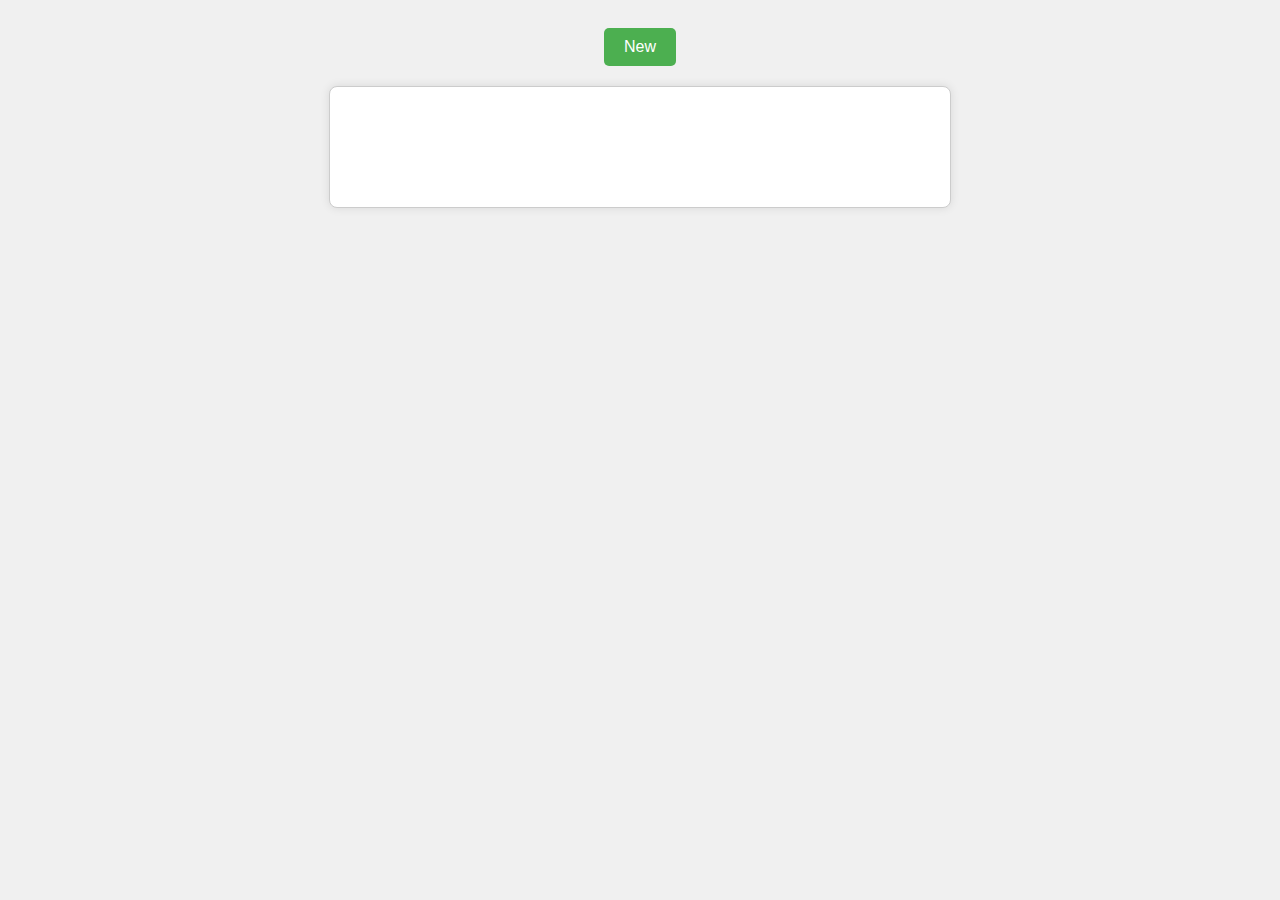
<file: cell03/ex03/Exercise03/index.html>
<!DOCTYPE html>
<html lang="en">
<head>
    <meta charset="UTF-8">
    <meta name="viewport" content="width=device-width, initial-scale=1.0">
    <title>To do or not to do</title>
    <style>
        body {
            font-family: sans-serif;
            display: flex;
            flex-direction: column;
            align-items: center;
            padding: 20px;
            background-color: #f0f0f0;
        }
        button {
            padding: 10px 20px;
            font-size: 16px;
            background-color: #4CAF50;
            color: white;
            border: none;
            border-radius: 5px;
            cursor: pointer;
            margin-bottom: 20px;
        }
        button:hover {
            background-color: #45a049;
        }
        #ft_list {
            border: 1px solid #ccc;
            width: 80%;
            max-width: 600px;
            min-height: 100px;
            padding: 10px;
            background-color: white;
            box-shadow: 0 0 10px rgba(0, 0, 0, 0.1);
            border-radius: 8px;
            display: flex; /* Use flexbox for stacking items */
            flex-direction: column; /* Stack items vertically */
            gap: 8px; /* Space between items */
        }
        .todo-item {
            background-color: #e9e9e9;
            padding: 10px;
            border-radius: 4px;
            border: 1px solid #ddd;
            cursor: pointer;
            word-wrap: break-word; /* Prevent long words from overflowing */
        }
        .todo-item:hover {
            background-color: #dcdcdc;
        }
    </style>
</head>
<body>

    <button id="newButton">New</button>
    <div id="ft_list">
        </div>

    <script src="todo.js"></script>
</body>
</html>
</file>
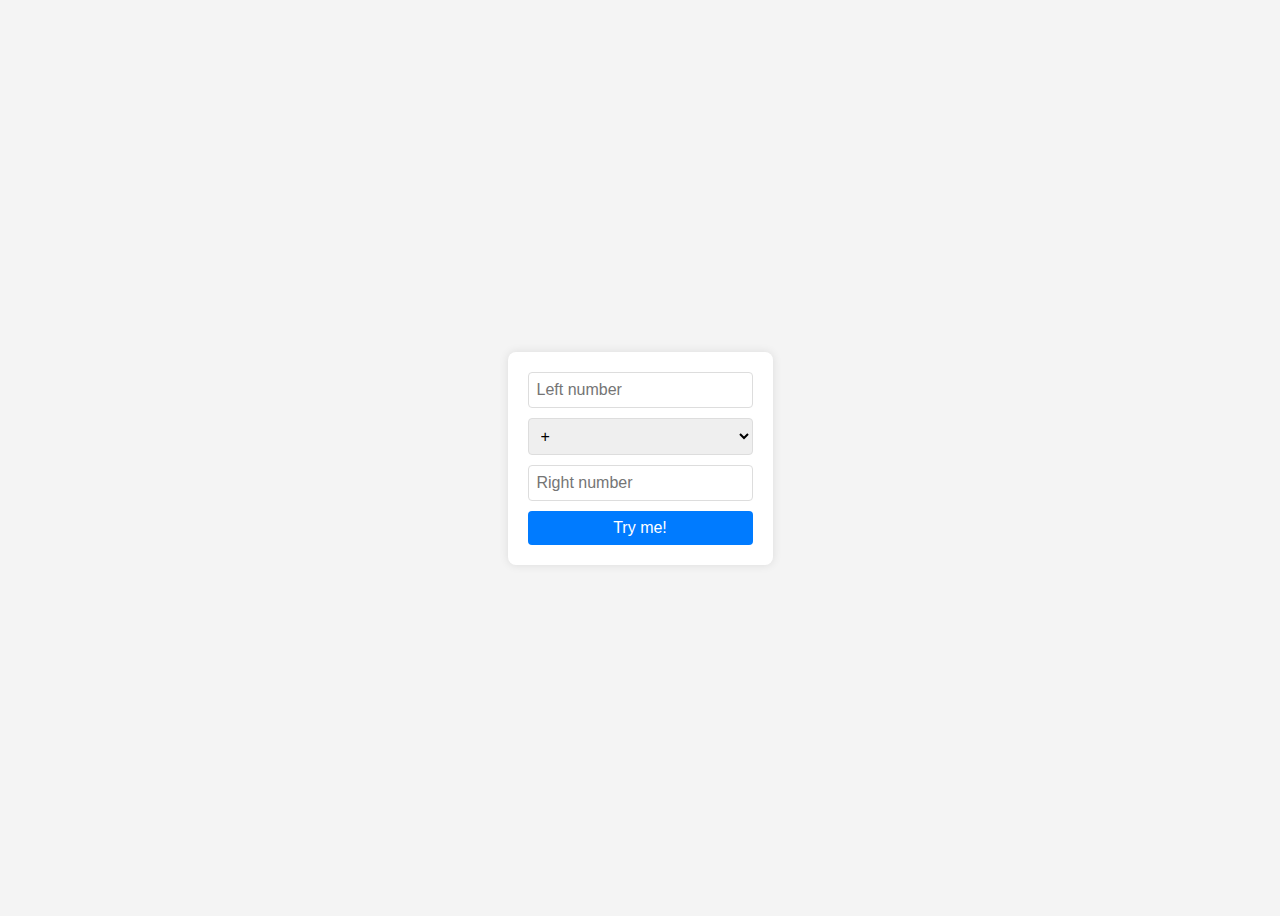
<file: cell03/ex02/calc.html>
<!DOCTYPE html>
<html lang="en">
<head>
    <meta charset="UTF-8">
    <meta name="viewport" content="width=device-width, initial-scale=1.0">
    <title>Basic Calculator</title>
    <style>
        body {
            font-family: sans-serif;
            display: flex;
            flex-direction: column;
            align-items: center;
            justify-content: center;
            min-height: 100vh;
            background-color: #f4f4f4;
        }
        .calculator-container {
            background-color: white;
            padding: 20px;
            border-radius: 8px;
            box-shadow: 0 0 10px rgba(0, 0, 0, 0.1);
            display: flex;
            flex-direction: column;
            gap: 10px;
        }
        input[type="text"], select, input[type="submit"] {
            padding: 8px;
            border-radius: 4px;
            border: 1px solid #ddd;
            font-size: 16px;
        }
        input[type="submit"] {
            background-color: #007bff;
            color: white;
            cursor: pointer;
            border: none;
        }
        input[type="submit"]:hover {
            background-color: #0056b3;
        }
    </style>
</head>
<body>

    <div class="calculator-container">
        <input type="text" id="num1" placeholder="Left number">
        <select id="operator">
            <option value="+">+</option>
            <option value="-">-</option>
            <option value="*">*</option>
            <option value="/">/</option>
            <option value="%">%</option>
        </select>
        <input type="text" id="num2" placeholder="Right number">
        <input type="submit" value="Try me!" id="calculateBtn">
    </div>

    <script>
        document.getElementById('calculateBtn').addEventListener('click', function() {
            const num1Input = document.getElementById('num1').value;
            const num2Input = document.getElementById('num2').value;
            const operator = document.getElementById('operator').value;

            // Convert inputs to numbers
            const num1 = parseInt(num1Input);
            const num2 = parseInt(num2Input);

            // 1. Validate inputs (positive integers >= 0)
            if (isNaN(num1) || isNaN(num2) || num1 < 0 || num2 < 0) {
                alert('Error :(');
                console.log('Error :(');
                return; // Stop execution if inputs are invalid
            }

            let result;
            let errorMessage = '';

            // 2. Perform calculation
            switch (operator) {
                case '+':
                    result = num1 + num2;
                    break;
                case '-':
                    result = num1 - num2;
                    break;
                case '*':
                    result = num1 * num2;
                    break;
                case '/':
                    if (num2 === 0) {
                        errorMessage = "It's over 9000!";
                    } else {
                        result = num1 / num2;
                    }
                    break;
                case '%':
                    if (num2 === 0) {
                        errorMessage = "It's over 9000!";
                    } else {
                        result = num1 % num2;
                    }
                    break;
                default:
                    errorMessage = "Error :("; // Should not happen with current select options
            }

            // 3. Display result or error
            if (errorMessage) {
                alert(errorMessage);
                console.log(errorMessage);
            } else {
                alert('Result: ' + result);
                console.log('Result: ' + result);
            }
        });

        // 4. Alert pop-up every 30 seconds
        setInterval(function() {
            alert('Please, use me...');
        }, 30000); // 30000 milliseconds = 30 seconds
    </script>
</body>
</html>
</file>
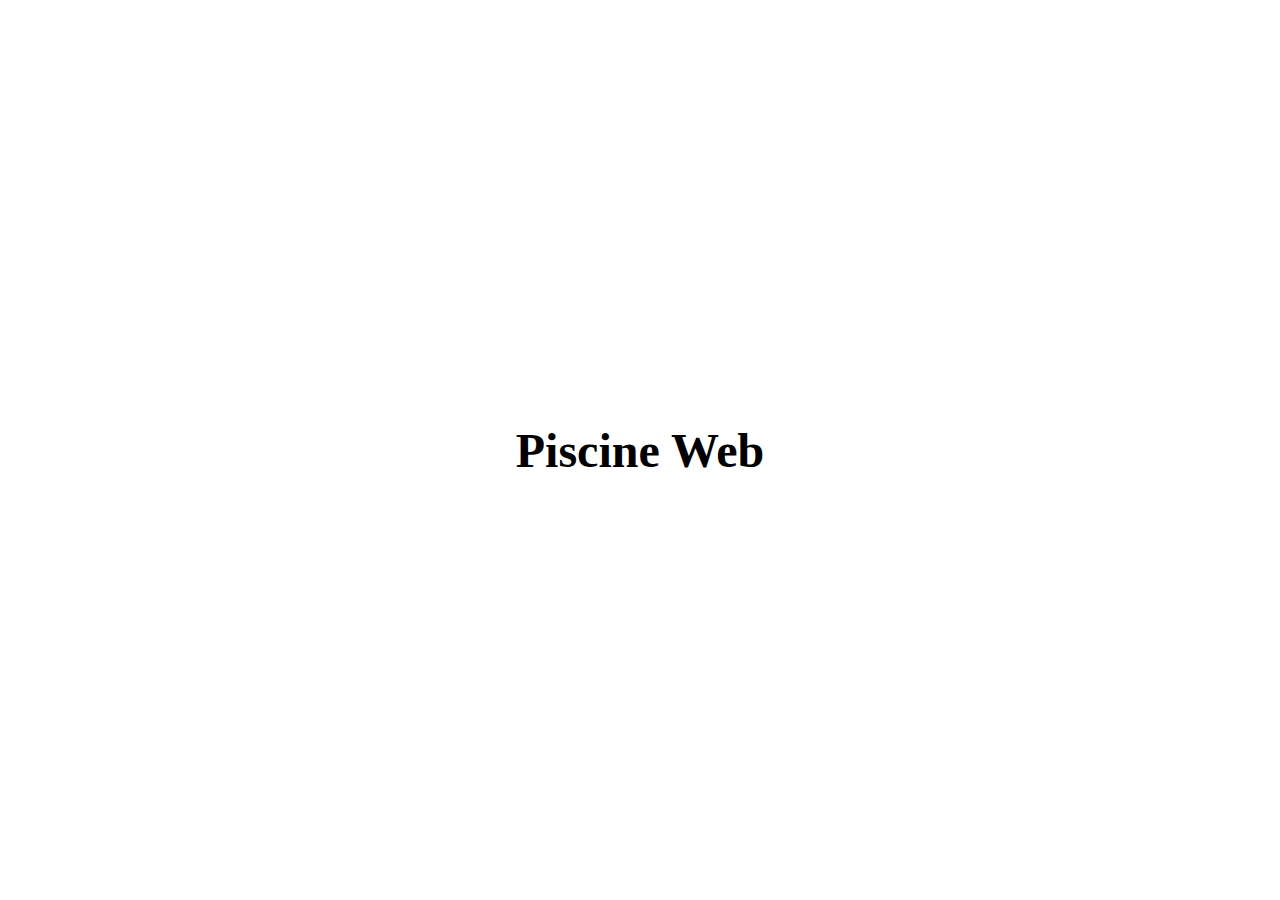
<file: cell01/ex01/Exercise01/piscineweb.html>
<!DOCTYPE html>
<html lang="en">
<head>
    <meta charset="UTF-8">
    <meta name="viewport" content="width=device-width, initial-scale=1.0">
    <title>Piscine Web Exercise</title>
    <style>
        body {
            display: flex;
            justify-content: center; /* Centers horizontally */
            align-items: center; /* Centers vertically (if body has a defined height) */
            min-height: 100vh; /* Make body at least full viewport height */
            margin: 0; /* Remove default body margin */
        }
        h1 {
            font-size: 3em; /* Makes the font bigger than default h1 */
            text-align: center; /* Centers the text within the h1 element */
        }
    </style>
</head>
<body>
    <h1>Piscine Web</h1>
</body>
</html>
</file>
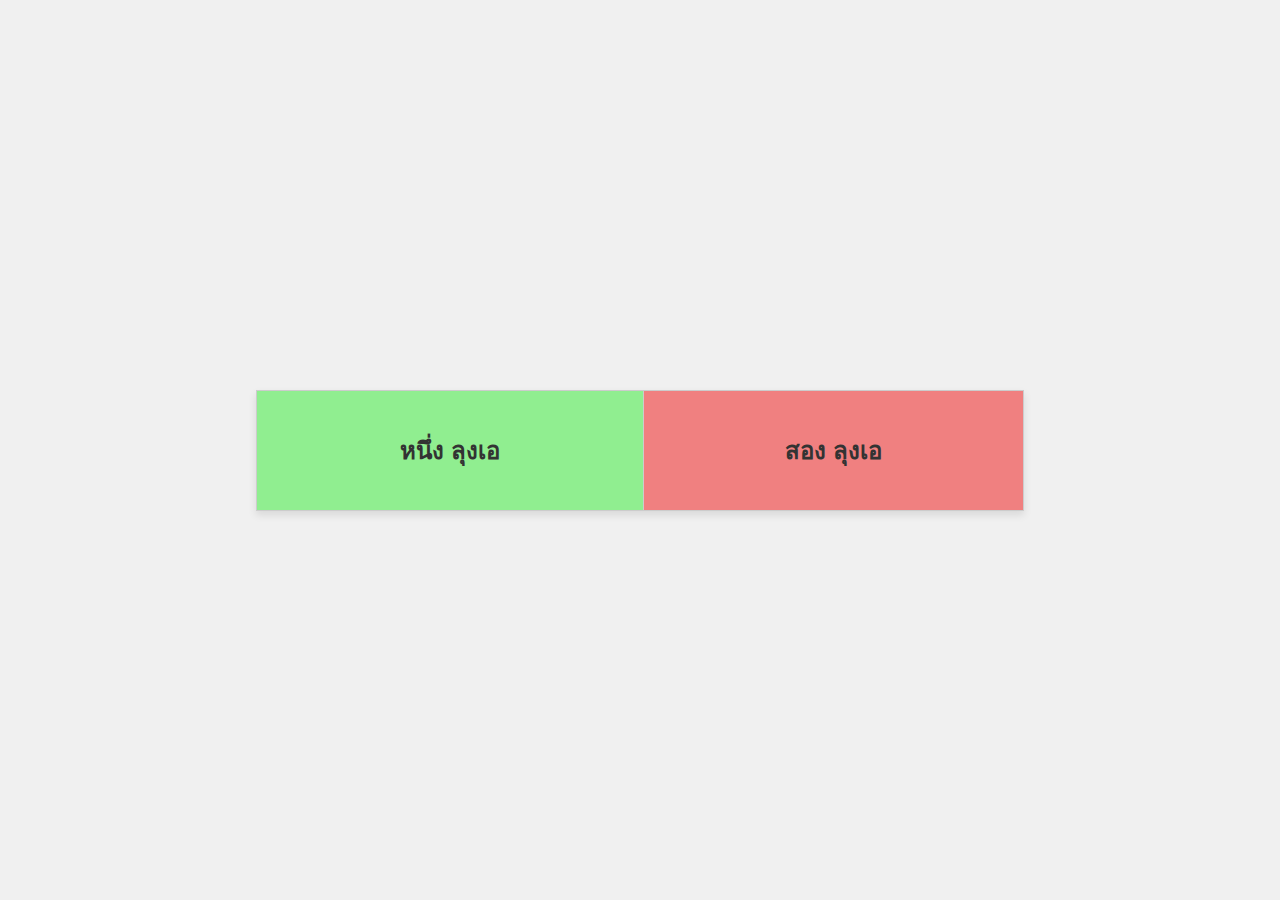
<file: cell01/ex05/Exercise05/tab.html>
<!DOCTYPE html>
<html lang="en">
<head>
    <meta charset="UTF-8">
    <meta name="viewport" content="width=device-width, initial-scale=1.0">
    <title>Tab</title>
    <style>
        /* Optional: Basic styling for the table to make it more visible */
        body {
            display: flex;
            justify-content: center;
            align-items: center;
            min-height: 100vh;
            margin: 0;
            font-family: sans-serif;
            background-color: #f0f0f0; /* Light gray background for contrast */
        }
        table {
            border-collapse: collapse; /* Removes space between table cells */
            width: 60%; /* Make the table take up some width */
            box-shadow: 0 4px 8px rgba(0, 0, 0, 0.1); /* Subtle shadow */
        }
        td {
            padding: 40px; /* More padding for bigger cells */
            text-align: center;
            font-size: 1.5em; /* Larger text */
            font-weight: bold;
            border: 1px solid #ccc; /* Add a border to cells */
        }
        /* Specific colors for each cell */
        td:first-child { /* Targets the first <td> in the row */
            background-color: lightgreen;
            color: #333;
        }
        td:last-child { /* Targets the last <td> in the row */
            background-color: lightcoral;
            color: #333;
        }
    </style>
</head>
<body>

    <table>
        <tr>
            <td>หนึ่ง ลุงเอ</td>
            <td>สอง ลุงเอ</td>
        </tr>
    </table>

</body>
</html>
</file>
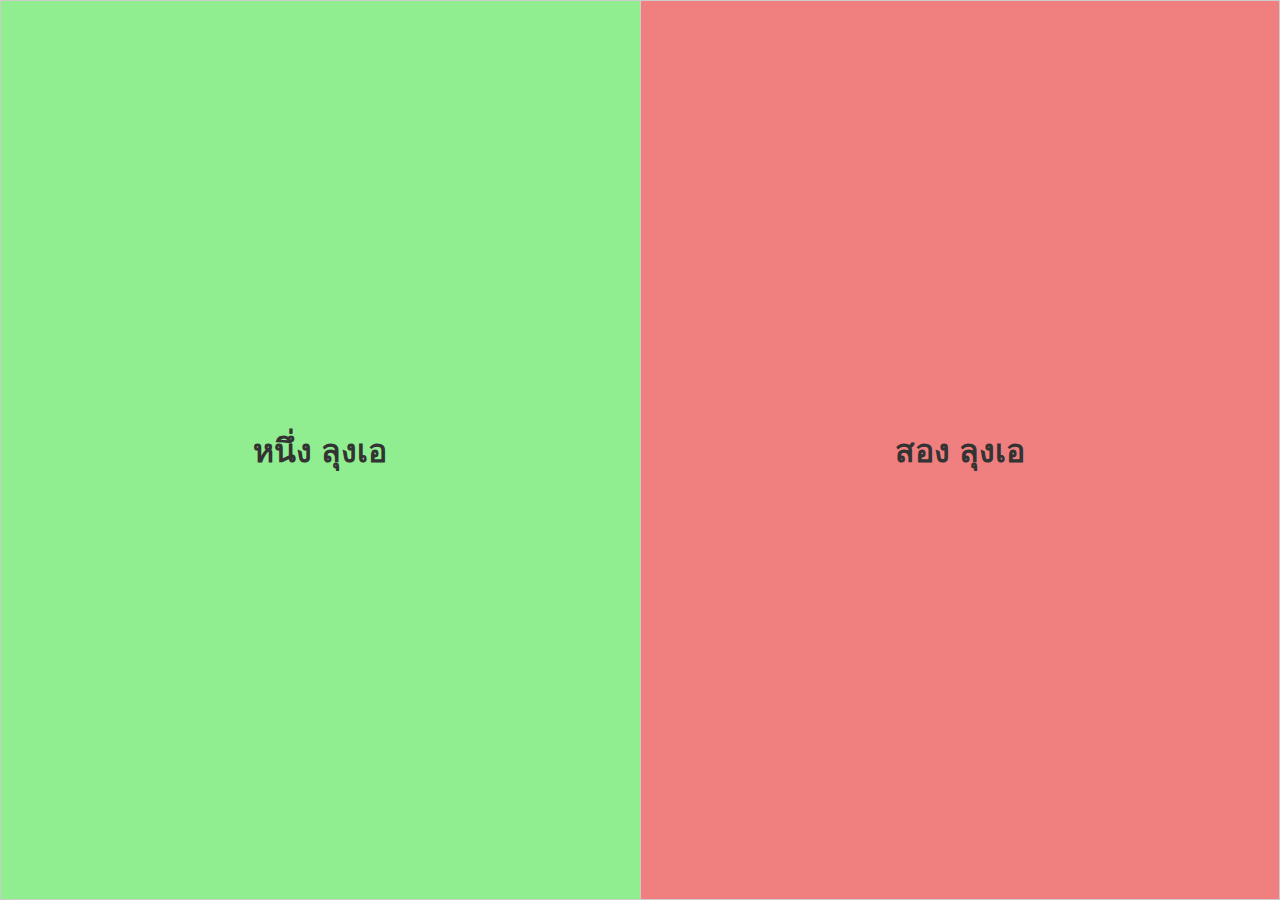
<file: cell01/ex06/Exercise06/responsive.html>
<!DOCTYPE html>
<html lang="en">
<head>
    <meta charset="UTF-8">
    <meta name="viewport" content="width=device-width, initial-scale=1.0">
    <title>Responsive Table</title>
    <style>
        /* Essential for full page coverage and proper sizing */
        html, body {
            margin: 0;
            padding: 0;
            height: 100%; /* Ensures html and body take full viewport height */
            box-sizing: border-box; /* Includes padding/border in element's total width/height */
            font-family: sans-serif;
            overflow: hidden; /* Prevent scrollbars if not needed, for full coverage */
        }

        body {
            display: flex;
            justify-content: center; /* Center the table horizontally */
            align-items: center; /* Center the table vertically */
            background-color: #f0f0f0; /* Light gray background for contrast */
        }

        table {
            border-collapse: collapse; /* Removes space between table cells */
            width: 100vw; /* Table covers 100% of the viewport width */
            height: 100vh; /* Table covers 100% of the viewport height */
            /* Removed box-shadow from here to avoid issues with full coverage */
        }

        tr {
            height: 100%; /* Ensure the row takes full height of the table */
        }

        td {
            padding: 20px; /* Adjust padding as needed */
            text-align: center;
            font-size: 2em; /* Larger text for visibility */
            font-weight: bold;
            border: 1px solid #ccc; /* Add a border to cells */
            width: 50%; /* Each cell takes exactly half the table width */
            box-sizing: border-box; /* Crucial for padding/border not to add to width */
            /* Ensure text is vertically and horizontally centered within cell */
            display: table-cell; /* Maintain table-cell behavior */
            vertical-align: middle;
            white-space: nowrap; /* Prevent text from wrapping too early */
            overflow: hidden; /* Hide overflow if text is too long */
            text-overflow: ellipsis; /* Add ellipsis if text is cut */
        }

        /* Specific colors for each cell, copied from ex05 */
        td:first-child { /* Targets the first <td> in the row */
            background-color: lightgreen;
            color: #333;
        }
        td:last-child { /* Targets the last <td> in the row */
            background-color: lightcoral;
            color: #333;
        }

        /* Adjust font size on smaller screens for better readability */
        @media (max-width: 600px) {
            td {
                font-size: 1.2em;
                padding: 10px;
            }
        }
        @media (max-width: 400px) {
            td {
                font-size: 0.9em;
            }
        }
    </style>
</head>
<body>

    <table>
        <tr>
            <td>หนึ่ง ลุงเอ</td>
            <td>สอง ลุงเอ</td>
        </tr>
    </table>

</body>
</html>
</file>
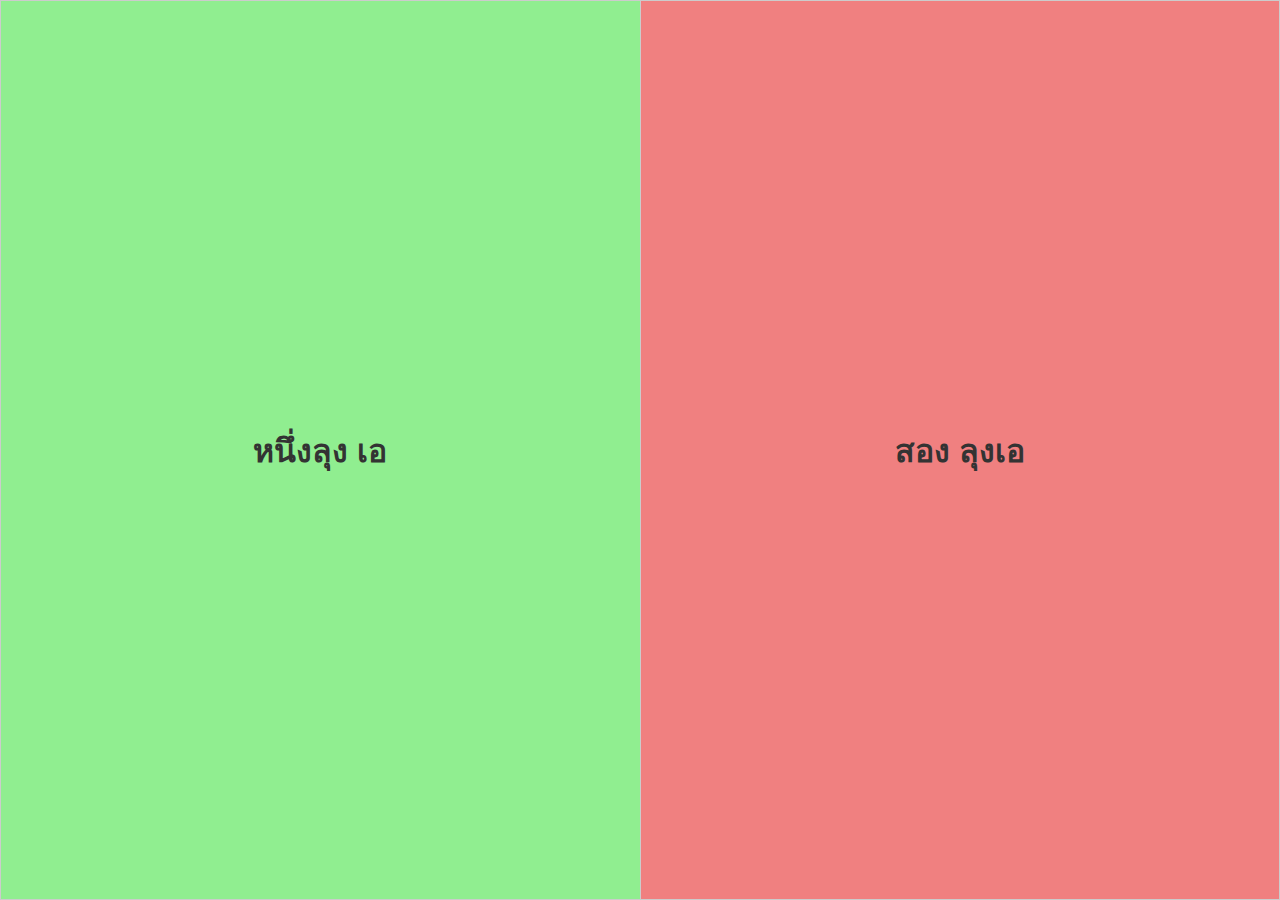
<file: cell02/ex00/Exercise00/responsive.html>
<!DOCTYPE html>
<html lang="en">
<head>
    <meta charset="UTF-8">
    <meta name="viewport" content="width=device-width, initial-scale=1.0">
    <title>Improved Responsive Table</title>
    <link rel="stylesheet" href="responsive.css">
</head>
<body>

    <table>
        <tr>
            <td>หนึ่งลุง เอ</td>
            <td>สอง ลุงเอ</td>
        </tr>
    </table>

</body>
</html>
</file>
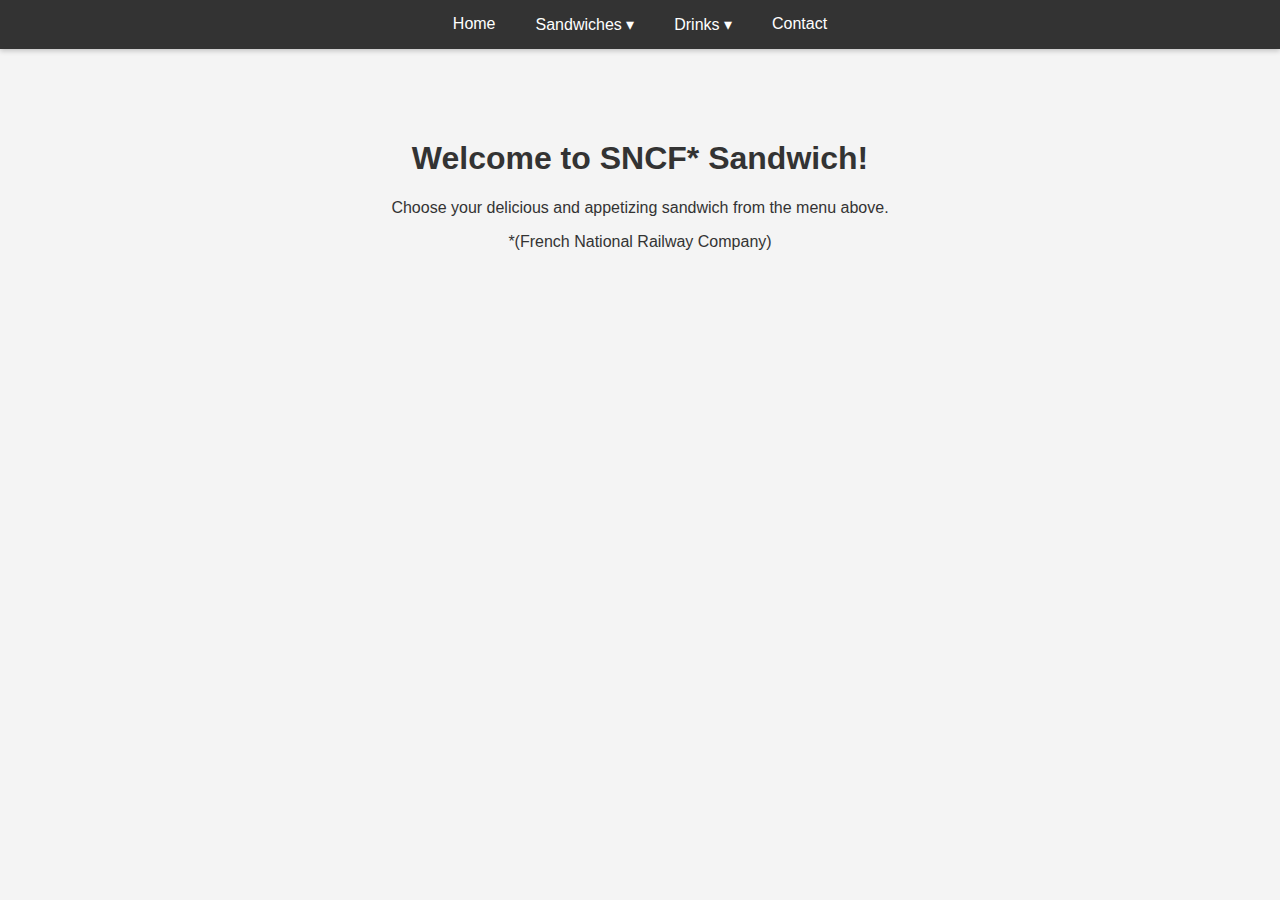
<file: cell02/ex01/Exercise01/menu.html>
<!DOCTYPE html>
<html lang="en">
<head>
    <meta charset="UTF-8">
    <meta name="viewport" content="width=device-width, initial-scale=1.0">
    <title>SNCF* Sandwich Menu</title>
    <link rel="stylesheet" href="menu.css">
</head>
<body>

    <nav class="main-nav">
        <ul>
            <li><a href="#">Home</a></li>
            <li>
                <a href="#">Sandwiches &#9662;</a> <ul class="dropdown">
                    <li><a href="#">Ham & Cheese</a></li>
                    <li><a href="#">Chicken & Bacon</a></li>
                    <li><a href="#">Veggie Delight</a></li>
                </ul>
            </li>
            <li>
                <a href="#">Drinks &#9662;</a>
                <ul class="dropdown">
                    <li><a href="#">Coffee</a></li>
                    <li><a href="#">Tea</a></li>
                    <li><a href="#">Juice</a></li>
                </ul>
            </li>
            <li><a href="#">Contact</a></li>
        </ul>
    </nav>

    <div class="content-placeholder">
        <h1>Welcome to SNCF* Sandwich!</h1>
        <p>Choose your delicious and appetizing sandwich from the menu above.</p>
        <p>*(French National Railway Company)</p>
    </div>

</body>
</html>
</file>
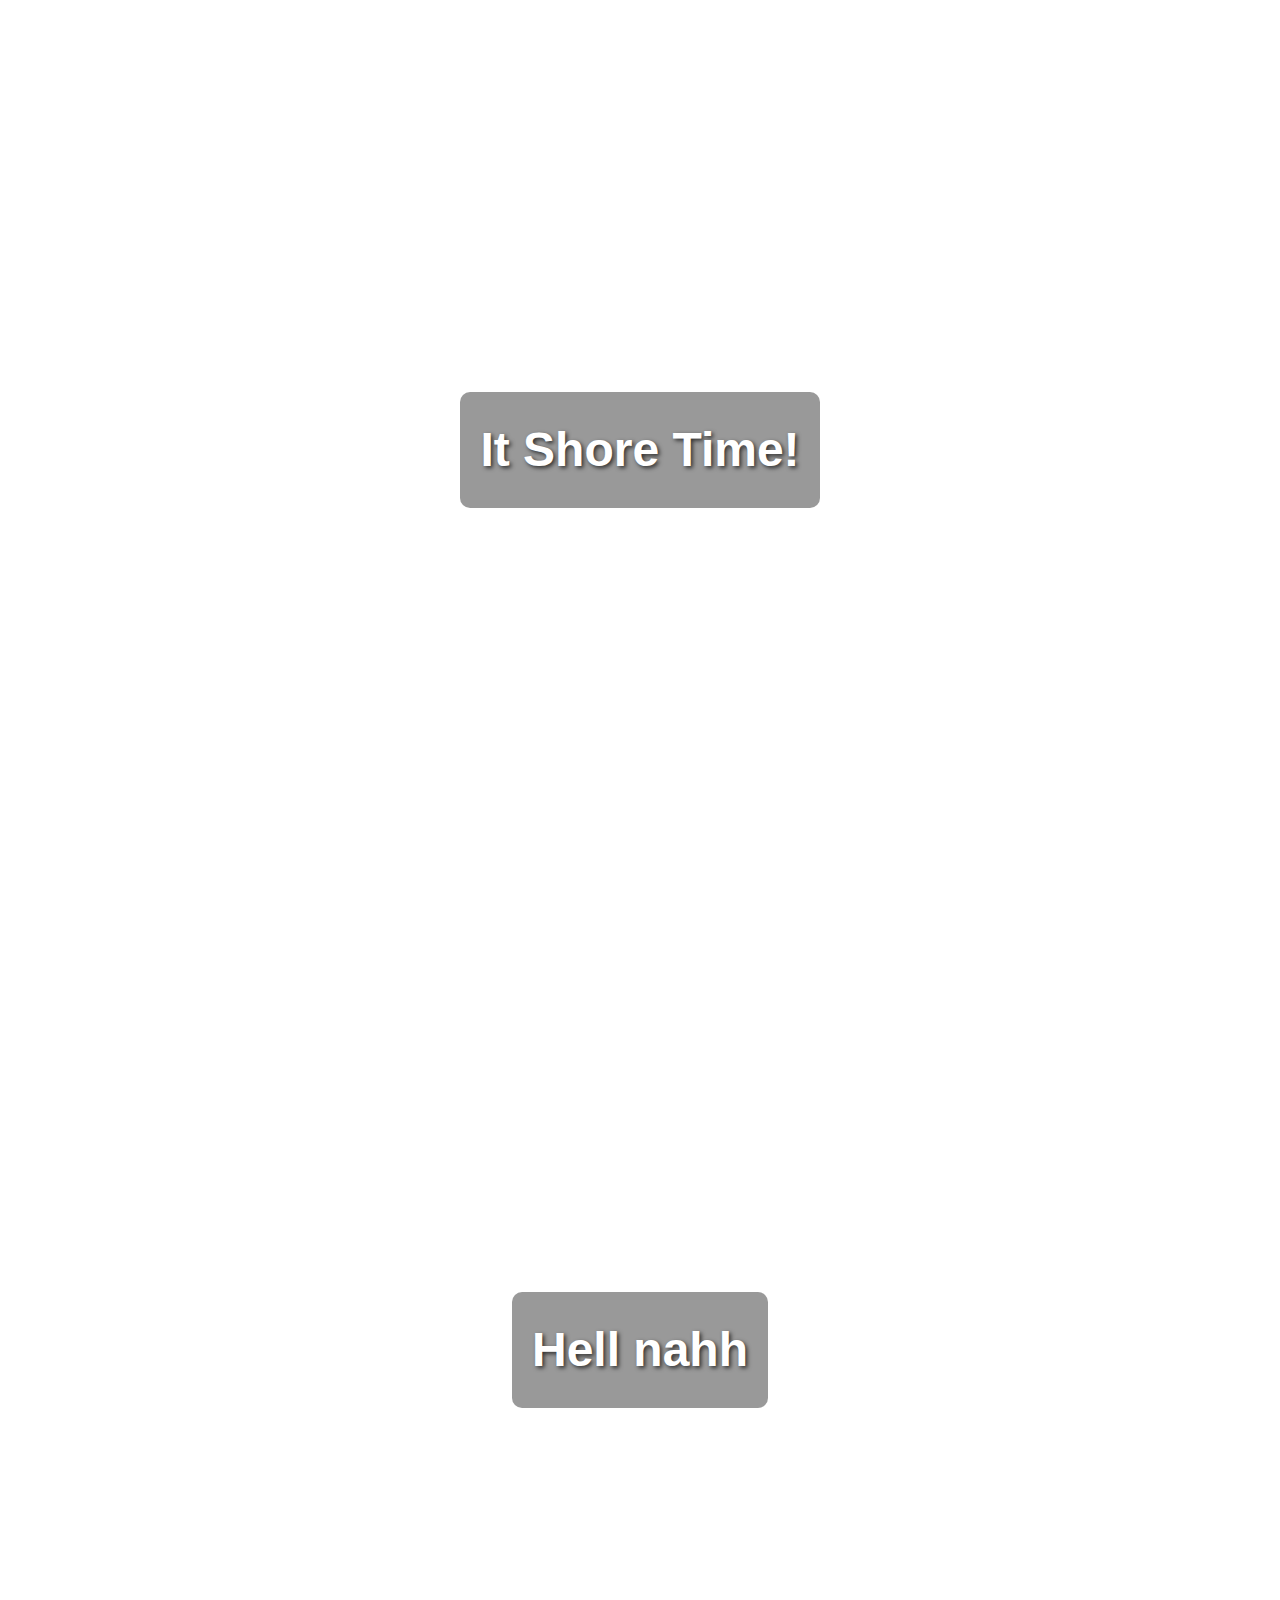
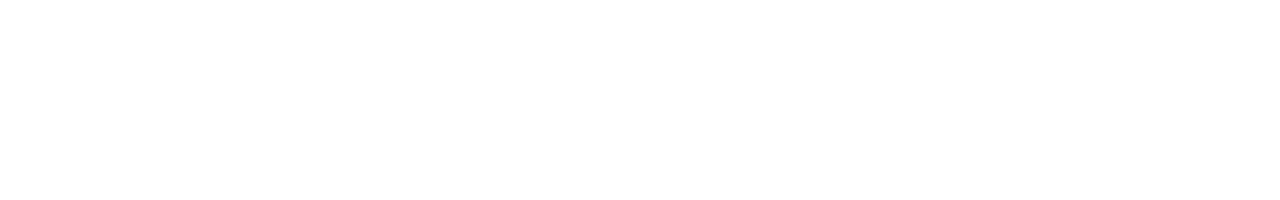
<file: cell02/ex02/Exercise02/parallax.html>
<!DOCTYPE html>
<html lang="en">
<head>
    <meta charset="UTF-8">
    <meta name="viewport" content="width=device-width, initial-scale=1.0">
    <title>Parallax Effect</title>
    <link rel="stylesheet" href="parallax.css">
</head>
<body>

    <div class="parallax-section parallax-1">
        <h2 class="message">It Shore Time!</h2>
    </div>

 
    <div class="parallax-section parallax-2">
        <h2 class="message">Hell nahh</h2>
    </div>


</body>
</html>
</file>
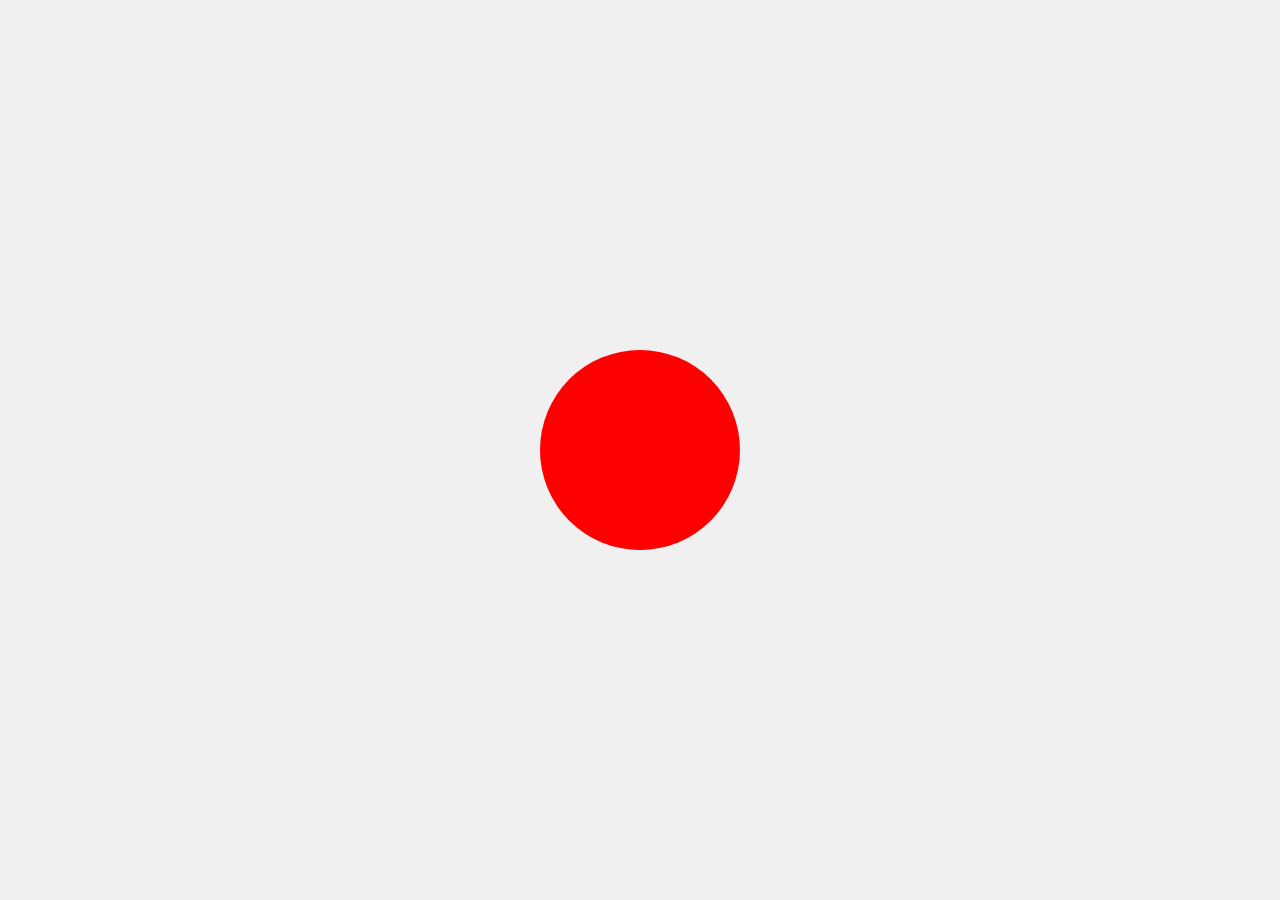
<file: cell03/ex01/Exercise01/balloon.html>
<!DOCTYPE html>
<html lang="en">
<head>
    <meta charset="UTF-8">
    <meta name="viewport" content="width=device-width, initial-scale=1.0">
    <title>Explode this balloon</title>
    <style>
        body {
            display: flex;
            justify-content: center;
            align-items: center;
            min-height: 100vh;
            margin: 0;
            background-color: #f0f0f0;
        }

        #balloon {
            width: 200px;
            height: 200px;
            background-color: red; /* Initial color */
            border-radius: 50%; /* Make it perfectly round */
            cursor: pointer;
            transition: background-color 0.2s ease, width 0.2s ease, height 0.2s ease; /* Smooth transitions */
        }
    </style>
</head>
<body>

    <div id="balloon"></div>

    <script>
        const balloon = document.getElementById('balloon');
        let currentSize = 200; // Initial size
        const colors = ['red', 'green', 'blue'];
        let currentColorIndex = 0; // Index for current color

        // Function to update balloon size and color
        function updateBalloon(newSize, newColorIndex) {
            balloon.style.width = newSize + 'px';
            balloon.style.height = newSize + 'px';
            balloon.style.backgroundColor = colors[newColorIndex];
            currentSize = newSize;
            currentColorIndex = newColorIndex;
        }

        // Click event listener
        balloon.addEventListener('click', function() {
            let newSize = currentSize + 10;
            let newColorIndex = (currentColorIndex + 1) % colors.length; // Cycle through colors

            if (newSize > 420) {
                // Explode condition
                newSize = 200; // Reset size
                newColorIndex = 0; // Reset color to red
            }
            updateBalloon(newSize, newColorIndex);
        });

        // Mouse leave event listener
        balloon.addEventListener('mouseleave', function() {
            let newSize = currentSize - 5;
            
            // Ensure size doesn't go below 200px
            if (newSize < 200) {
                newSize = 200;
            }

            let newColorIndex = (currentColorIndex - 1 + colors.length) % colors.length; // Cycle colors in reverse

            updateBalloon(newSize, newColorIndex);
        });

        // Initialize balloon state (though already set by CSS and initial variables)
        updateBalloon(currentSize, currentColorIndex);

    </script>
</body>
</html>
</file>
<file: cell02/ex00/Exercise00/responsive.css>
/* Essential for full page coverage and proper sizing */
html, body {
    margin: 0;
    padding: 0;
    height: 100%; /* ทำให้ html และ body สูงเต็มหน้าจอเบราว์เซอร์ */
    box-sizing: border-box; /* รวม padding/border เข้าไปในขนาดองค์ประกอบ */
    font-family: sans-serif;
    overflow: hidden; /* ป้องกัน scrollbar ที่ไม่จำเป็น เพื่อให้แสดงผลเต็มพื้นที่ */
}

body {
    display: flex;
    justify-content: center; /* จัดตารางให้อยู่กึ่งกลางแนวนอน */
    align-items: center; /* จัดตารางให้อยู่กึ่งกลางแนวตั้ง */
    background-color: #f0f0f0; /* พื้นหลังสีเทาอ่อน เพื่อให้เห็นความแตกต่าง */
}

table {
    border-collapse: collapse; /* ลบช่องว่างระหว่างเซลล์ตาราง */
    width: 100vw; /* ทำให้ตารางกว้างเต็ม 100% ของความกว้างหน้าจอ (viewport) */
    height: 100vh; /* ทำให้ตารางสูงเต็ม 100% ของความสูงหน้าจอ (viewport) */
}

tr {
    height: 100%; /* ทำให้แถวสูงเต็มความสูงของตาราง */
}

td {
    padding: 20px; /* กำหนดระยะห่างภายในเซลล์ */
    text-align: center;
    font-size: 2em; /* ขนาดตัวอักษรใหญ่ขึ้น */
    font-weight: bold;
    border: 1px solid #ccc; /* เพิ่มเส้นขอบให้เซลล์ */
    width: 50%; /* ทำให้แต่ละเซลล์กินพื้นที่ครึ่งหนึ่งของความกว้างตาราง */
    box-sizing: border-box; /* สำคัญมาก เพื่อให้ padding/border ไม่ไปเพิ่มความกว้างของเซลล์ */
    /* จัดข้อความให้อยู่กึ่งกลางทั้งแนวตั้งและแนวนอนภายในเซลล์ */
    display: table-cell; /* คงพฤติกรรมแบบ table-cell */
    vertical-align: middle;
    white-space: nowrap; /* ป้องกันข้อความขึ้นบรรทัดใหม่เร็วเกินไป */
    overflow: hidden; /* ซ่อนส่วนที่ล้นออกมาหากข้อความยาวเกินไป */
    text-overflow: ellipsis; /* ใส่จุดไข่ปลา (...) หากข้อความถูกตัด */
}

/* กำหนดสีเฉพาะสำหรับแต่ละเซลล์ (คัดลอกจาก Exercise 05) */
td:first-child { /* กำหนดสไตล์สำหรับ <td> ตัวแรกในแถว */
    background-color: lightgreen;
    color: #333;
}
td:last-child { /* กำหนดสไตล์สำหรับ <td> ตัวสุดท้ายในแถว */
    background-color: lightcoral;
    color: #333;
}

/* ปรับขนาดตัวอักษรบนหน้าจอที่เล็กลง เพื่อให้อ่านง่ายขึ้น (สำหรับ Responsive) */
@media (max-width: 600px) {
    td {
        font-size: 1.2em;
        padding: 10px;
    }
}
@media (max-width: 400px) {
    td {
        font-size: 0.9em;
    }
}
</file>
<file: cell02/ex01/Exercise01/menu.css>
/* General resets and body styling */
body {
    font-family: Arial, sans-serif;
    margin: 0;
    padding: 0;
    background-color: #f4f4f4; /* Light background */
    display: flex;
    flex-direction: column;
    align-items: center;
    min-height: 100vh;
}

.main-nav {
    background-color: #333; /* Dark background for the menu bar */
    width: 100%;
    box-shadow: 0 2px 5px rgba(0,0,0,0.2);
}

.main-nav ul {
    list-style: none; /* Remove bullet points */
    margin: 0;
    padding: 0;
    display: flex; /* Arrange main menu items horizontally */
    justify-content: center; /* Center the menu items */
}

.main-nav ul li {
    position: relative; /* Crucial for positioning the dropdown */
}

.main-nav ul li a {
    display: block; /* Make the entire link area clickable */
    padding: 15px 20px;
    color: white;
    text-decoration: none; /* Remove underline */
    text-align: center;
    white-space: nowrap; /* Prevent menu items from wrapping */
    transition: background-color 0.3s ease; /* Smooth hover effect */
}

.main-nav ul li a:hover {
    background-color: #555; /* Darker on hover */
}

/* Dropdown menu styling */
.main-nav .dropdown {
    display: none; /* Hide dropdowns by default */
    position: absolute; /* Position relative to the parent li */
    top: 100%; /* Place directly below the parent li */
    left: 0;
    background-color: #444; /* Slightly different background for dropdown */
    min-width: 180px; /* Minimum width for dropdown */
    z-index: 1000; /* Ensure dropdown appears above other content */
    box-shadow: 0 4px 8px rgba(0,0,0,0.3); /* Shadow for dropdown */
    border-top: 2px solid #007bff; /* A subtle accent color */
}

.main-nav .dropdown li {
    width: 100%; /* Ensure dropdown list items take full width */
}

.main-nav .dropdown li a {
    padding: 12px 20px; /* Adjust padding for dropdown items */
    color: #eee; /* Lighter text for dropdown items */
    text-align: left; /* Align text to the left within dropdown */
}

.main-nav .dropdown li a:hover {
    background-color: #007bff; /* Accent color on hover for dropdown items */
    color: white;
}

/* Show dropdown on hover */
.main-nav ul li:hover > .dropdown {
    display: block; /* Show the dropdown when parent li is hovered */
}

/* Placeholder for page content */
.content-placeholder {
    margin-top: 50px;
    padding: 20px;
    text-align: center;
    color: #333;
}
</file>
<file: cell02/ex02/Exercise02/parallax.css>
/* Basic Resets */
html, body {
    margin: 0;
    padding: 0;
    font-family: Arial, sans-serif;
    line-height: 1.6;
    color: #333;
}

/* Parallax Section Styling */
.parallax-section {
    position: relative;
    height: 100vh; /* Make these sections fill the viewport height */
    background-attachment: fixed; /* The magic for parallax effect */
    background-position: center;
    background-repeat: no-repeat;
    background-size: cover;
    display: flex; /* For centering text */
    justify-content: center; /* For centering text horizontally */
    align-items: center; /* For centering text vertically */
    text-align: center;
}

/* Specific background images for each parallax section */
.parallax-1 {
    /* Image 1: A beautiful landscape */
    background-image: url('https://images5.alphacoders.com/137/thumb-1920-1379245.jpg');
}

.parallax-2 {
    /* Image 2: A modern city skyline */
    background-image: url('https://images3.alphacoders.com/138/thumb-1920-1387451.jpg');
}

/* Message styling within parallax sections */
.parallax-section .message {
    color: white;
    font-size: 3em;
    text-shadow: 2px 2px 4px rgba(0, 0, 0, 0.7); /* Adds readability */
    padding: 20px;
    background-color: rgba(0, 0, 0, 0.4); /* Semi-transparent background for text */
    border-radius: 10px;
}

/* Content Sections (between parallax sections) */
.content-section {
    padding: 80px 20px; /* Add padding for content */
    text-align: center;
}

.black-block {
    background-color: black; /* Black block as per instructions */
    color: white;
    min-height: 300px; /* Ensure it's tall enough to scroll past */
    display: flex;
    flex-direction: column;
    justify-content: center;
    align-items: center;
}

.white-block {
    background-color: white;
    color: #333;
    min-height: 300px;
    display: flex;
    flex-direction: column;
    justify-content: center;
    align-items: center;
}

.content-section p {
    max-width: 800px;
    margin: 10px auto;
}
</file>
